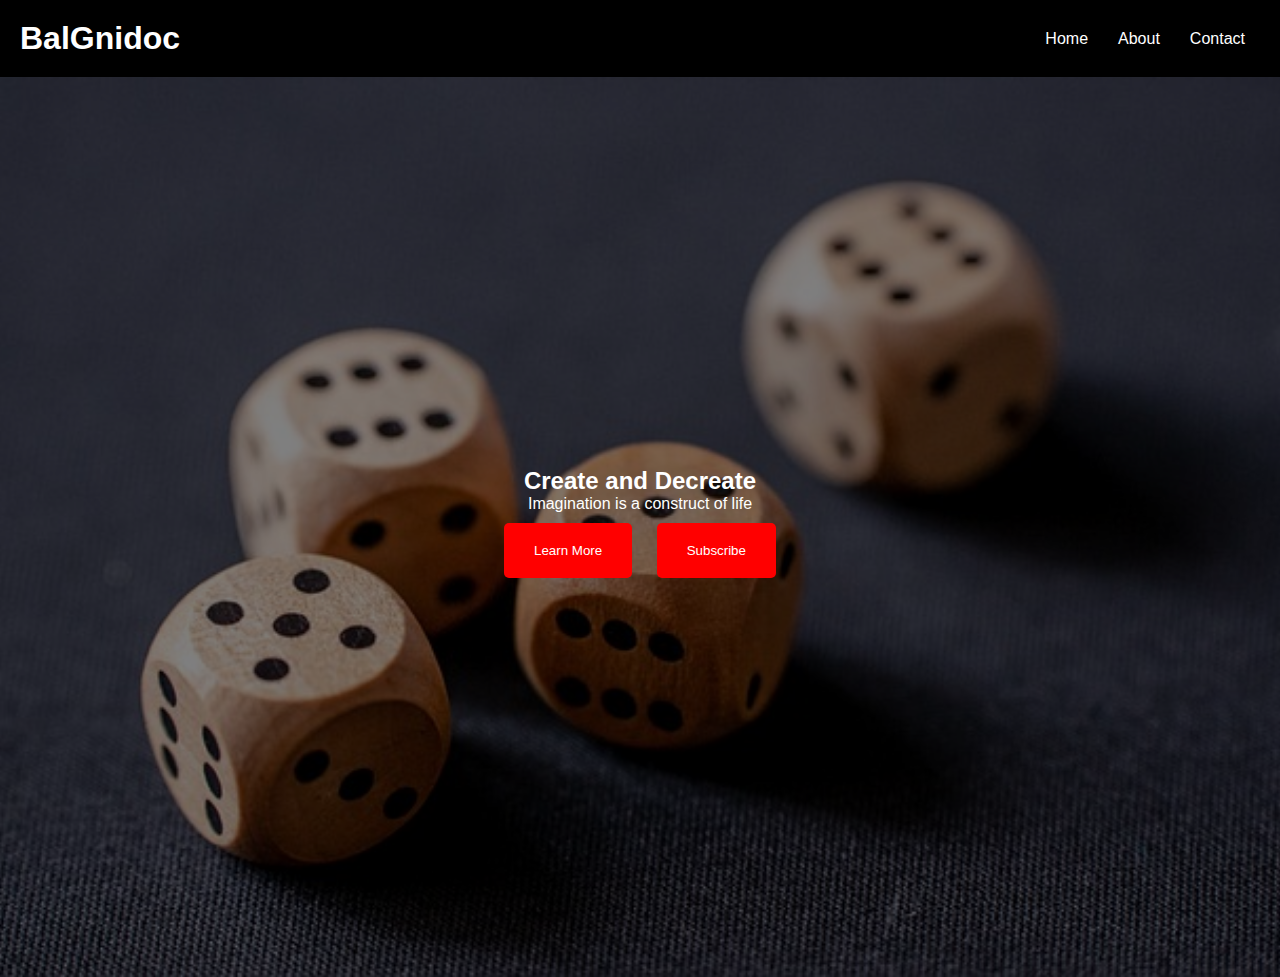
<file: index.html>
<!DOCTYPE html>
<html lang="en">
<head>
    <meta charset="UTF-8">
    <meta name="viewport" content="width=device-width, initial-scale=1.0">
    <title>Landing Page</title>
    <link rel="stylesheet" href="styling.css">
</head>
<body>
    <header>
        <h1>BalGnidoc</h1>
        <nav>
            <ul>
                <li><a href="index.html">Home</a></li>
                <li><a href="about.html">About</a></li>
                <li><a href="contact.html">Contact</a></li>
            </ul>
        </nav>
    </header>
    <section class="hero">
        <div class="overlay"></div>
        <h2>Create and Decreate</h2>
        <p>Imagination is a construct of life</p>
        <div class="buttons">
            <button><a href="about.html">Learn More</a></button>
            <button><a href="contact.html">Subscribe</a></button>
        </div>
    </section>
</body>
</html>
</file>
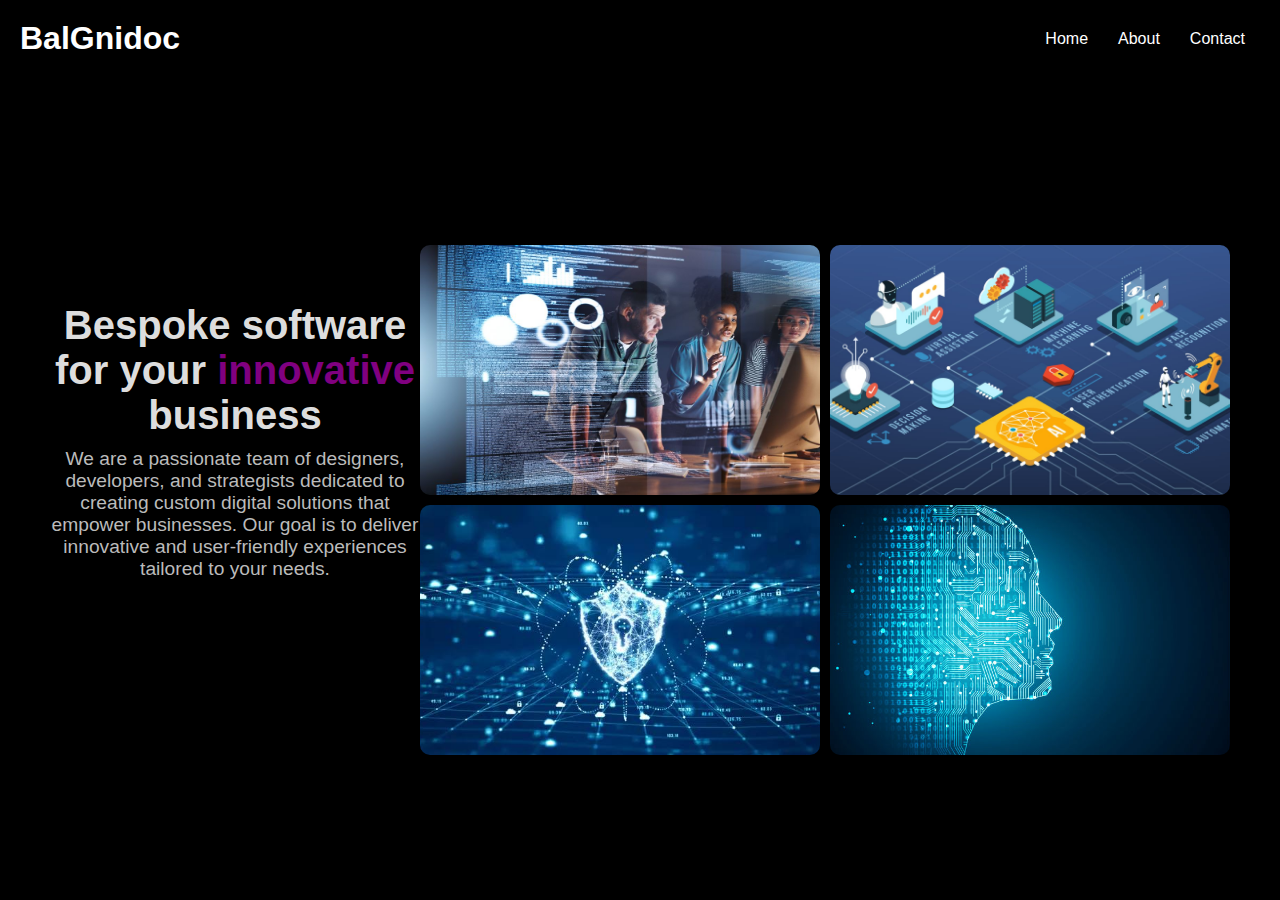
<file: about.html>
<!DOCTYPE html>
<html lang="en">
<head>
    <meta charset="UTF-8">
    <meta name="viewport" content="width=device-width, initial-scale=1.0">
    <title>Simple Website</title>
    <link rel="stylesheet" href="styling.css">
</head>
<body class="body-abt">
    <header>
        <h1>BalGnidoc</h1>
        <nav>
            <ul>
                <li><a href="index.html">Home</a></li>
                <li><a href="about.html">About</a></li>
                <li><a href="contact.html">Contact</a></li>
            </ul>
        </nav>
    </header>
    <section class="about-section">
        <div class="about-text">
            <h2>Bespoke software for your <span style="color: purple;">innovative</span> business</h2>
            <p>We are a passionate team of designers, developers, and strategists dedicated to creating custom digital solutions that empower businesses. Our goal is to deliver innovative and user-friendly experiences tailored to your needs.</p>
        </div>
        <div class="about-images">
            <img src="pics/bs.jpg" alt="Teamwork">
            <img src="pics/server.jpg" alt="Brainstorming">
            <img src="pics/lock.jpg" alt="Coding">
            <img src="pics/ai.jpg" alt="Discussion">
        </div>
    </section>
</body>
</html>
</file>
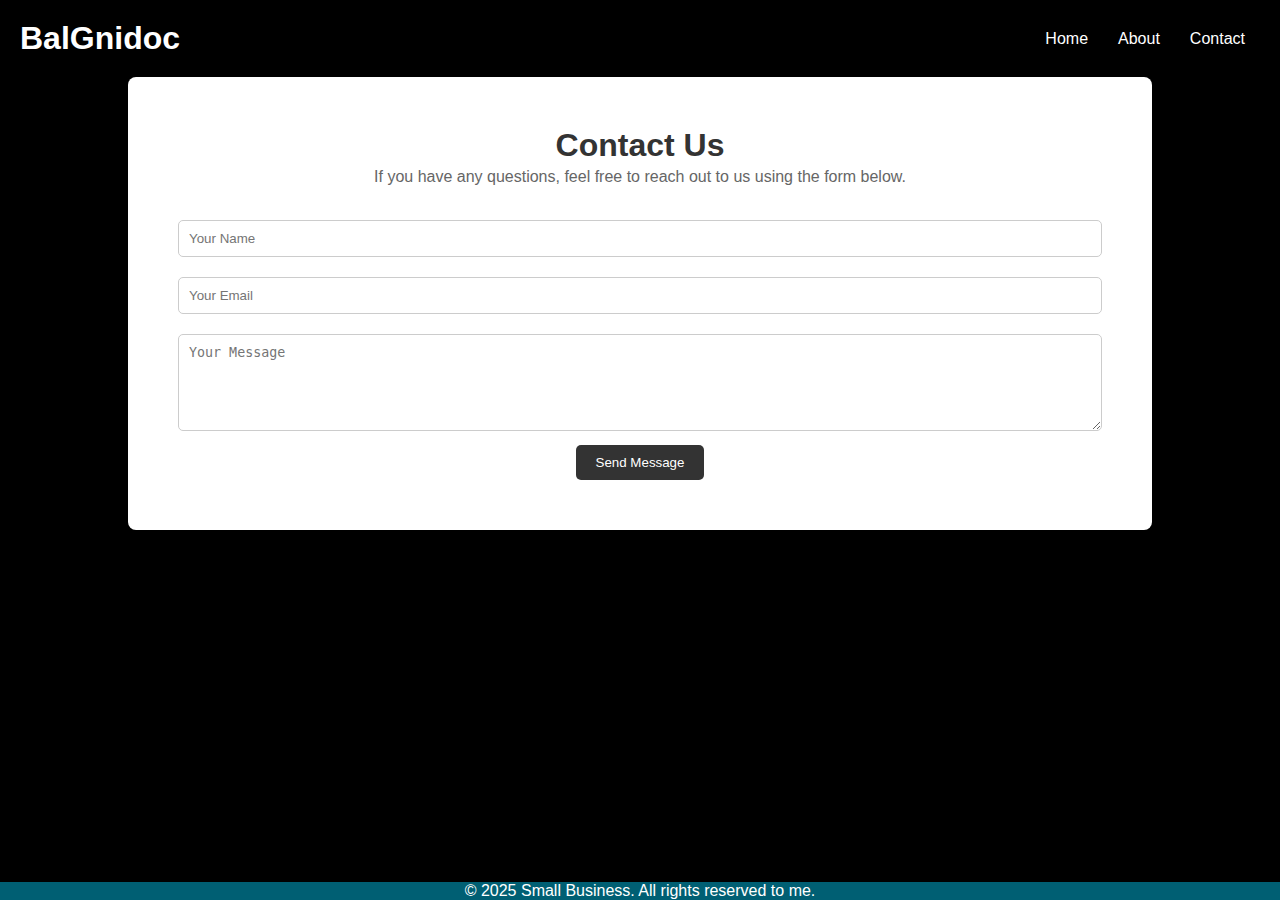
<file: contact.html>
<!DOCTYPE html>
<html lang="en">
<head>
    <meta charset="UTF-8">
    <meta name="viewport" content="width=device-width, initial-scale=1.0">
    <title>Simple Website</title>
    <link rel="stylesheet" href="styling.css">
</head>
<body>
    <header>
        <h1>BalGnidoc</h1>
        <nav>
            <ul>
                <li><a href="index.html">Home</a></li>
                <li><a href="about.html">About</a></li>
                <li><a href="contact.html">Contact</a></li>
            </ul>
        </nav>
    </header>

    <div class="container-contact">
        <h1 class="contact-h1">Contact Us</h1>
        <p class="contact-p">If you have any questions, feel free to reach out to us using the form below.</p>
        <form>
            <input type="text" name="name" placeholder="Your Name" required>
            <input type="email" name="email" placeholder="Your Email" required>
            <textarea name="message" rows="5" placeholder="Your Message" required></textarea>
            <button type="submit">Send Message</button>
        </form>
    </div>
    
    <footer>
        <p>© 2025 Small Business. All rights reserved to me.</p>
    </footer>
</body>
</html>
</file>
<file: styling.css>
/* Universal Styles */
* {
    margin: 0;
    padding: 0;
    box-sizing: border-box;
}
body {
    font-family: Arial, sans-serif;
    background: #000;
    color: white;
    text-align: center;
}



/* Navigation */

header {
    display: flex;
    justify-content: space-between;
    align-items: center;
    padding: 20px;
    background: rgba(0, 0, 0, 0.8);
}
nav ul {
    list-style: none;
    display: flex;
}
nav ul li {
    margin: 0 15px;
}
nav ul li a {
    color: white;
    text-decoration: none;
}


/* Index */
.hero {
    position: relative;
    height: 100vh;
    background: url('pics/play.jpg') no-repeat center center/cover;
    display: flex;
    flex-direction: column;
    justify-content: center;
    align-items: center;
}
.overlay {
    position: absolute;
    top: 0;
    left: 0;
    width: 100%;
    height: 100%;
    background: rgba(0, 0, 0, 0.5);
}
.hero h2, .hero p, .buttons {
    position: relative;
    z-index: 2;
    
}
.buttons button {
    margin: 10px;
    padding: 20px 30px;
    border: none;
    background: red;
    color: white;
    cursor: pointer;
    transition: 0.3s;
}
.buttons button:hover {
    background: darkred;
}

a {
    text-decoration: none;
    color: white;
}



/* About Us */

.about-section {
    display: flex;
    align-items: center;
    justify-content: space-between;
    padding: 50px;
}
.about-text {
    max-width: 50%;
}
.about-text h2 {
    font-size: 2.5rem;
    color: #ddd;
}
.about-text p {
    font-size: 1.2rem;
    margin-top: 10px;
    color: #bbb;
}
.about-images {
    margin-top: 10%;
    display: grid;
    grid-template-columns: repeat(2, 1fr);
    gap: 10px;
}
.about-images img {
    width: 400px;
    height: 250px;
    border-radius: 10px;
    object-fit: cover;
}



/* Contact */

.container-contact {
    width: 80%;
    
    margin: auto;
    padding: 50px;
    background: white;
    box-shadow: 0 0 10px rgba(0, 0, 0, 0.1);
    border-radius: 8px;
}
.contact-h1 {
    color: #333;
}
.contact-p {
    color: #666;
    line-height: 1.6;
}
form {
    margin-top: 20px;
}
input, textarea {
    width: 100%;
    padding: 10px;
    margin: 10px 0;
    border: 1px solid #ccc;
    border-radius: 5px;
}
button {
    background-color: #333;
    color: white;
    padding: 10px 20px;
    border: none;
    border-radius: 5px;
    cursor: pointer;
}




/* Footer */
footer {
    position: fixed;
    background-color: #005f73;
    color: white;
    text-align: center;
    width: 100%;
    bottom: 0;
    left: 0;
}
</file>
